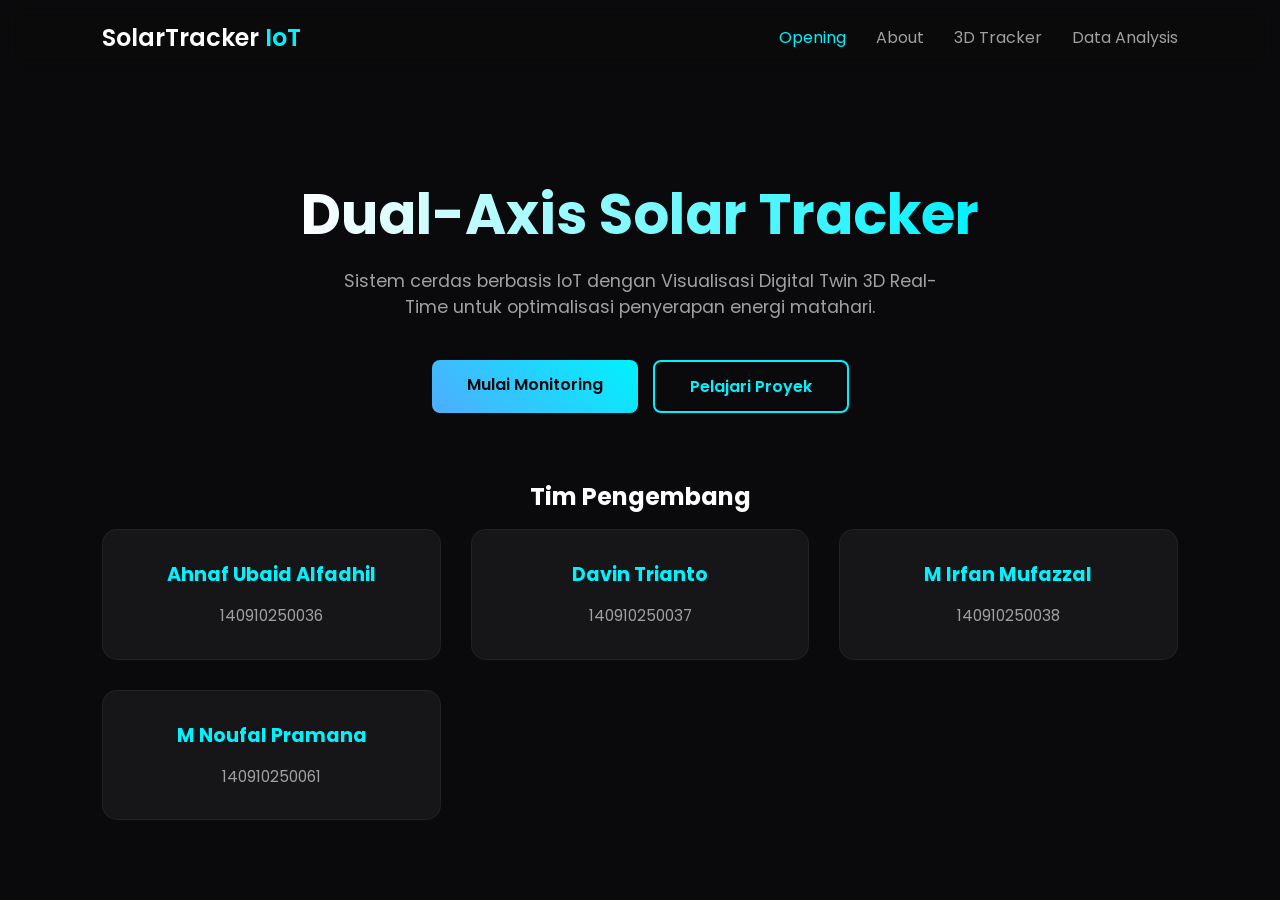
<file: index.html>
<!DOCTYPE html>
<html lang="id">
<head>
    <meta charset="UTF-8">
    <meta name="viewport" content="width=device-width, initial-scale=1.0">
    <title>SolarTracker IoT - Dashboard</title>
    <link rel="stylesheet" href="style.css">
    <link href="https://fonts.googleapis.com/css2?family=Poppins:wght@300;400;600&display=swap" rel="stylesheet">
</head>
<body>
    <nav>
        <div class="logo">SolarTracker<span> IoT</span></div>
        <ul>
            <li><a href="index.html" class="active">Opening</a></li>
            <li><a href="about.html">About</a></li>
            <li><a href="tracker.html">3D Tracker</a></li>
            <li><a href="dashboard.html">Data Analysis</a></li>
        </ul>
    </nav>

<section class="hero">
    <div class="hero-content">
        <h1>Dual-Axis Solar Tracker</h1>
        <p>Sistem cerdas berbasis IoT dengan Visualisasi Digital Twin 3D Real-Time untuk optimalisasi penyerapan energi matahari.</p>
        <div class="btn-group">
            <a href="tracker.html" class="btn-primary">Mulai Monitoring</a>
            <a href="about.html" class="btn-secondary">Pelajari Proyek</a>
        </div>
    </div>
</section>

<section class="info-section" style="margin-top: -40px; padding-top: 0;">
        <h2 style="margin-bottom: 15px;">Tim Pengembang</h2>
        <div class="grid-info" style="margin-top: 0;"> <div class="card">
                <h3>Ahnaf Ubaid Alfadhil</h3>
                <p>140910250036</p>
            </div>
            <div class="card">
                <h3>Davin Trianto</h3>
                <p>140910250037</p>
            </div>
            <div class="card">
                <h3>M Irfan Mufazzal</h3>
                <p>140910250038</p>
            </div>
            <div class="card">
                <h3>M Noufal Pramana</h3>
                <p>140910250061</p>
            </div>
        </div>
    </section>
</body>
</html>
</file>
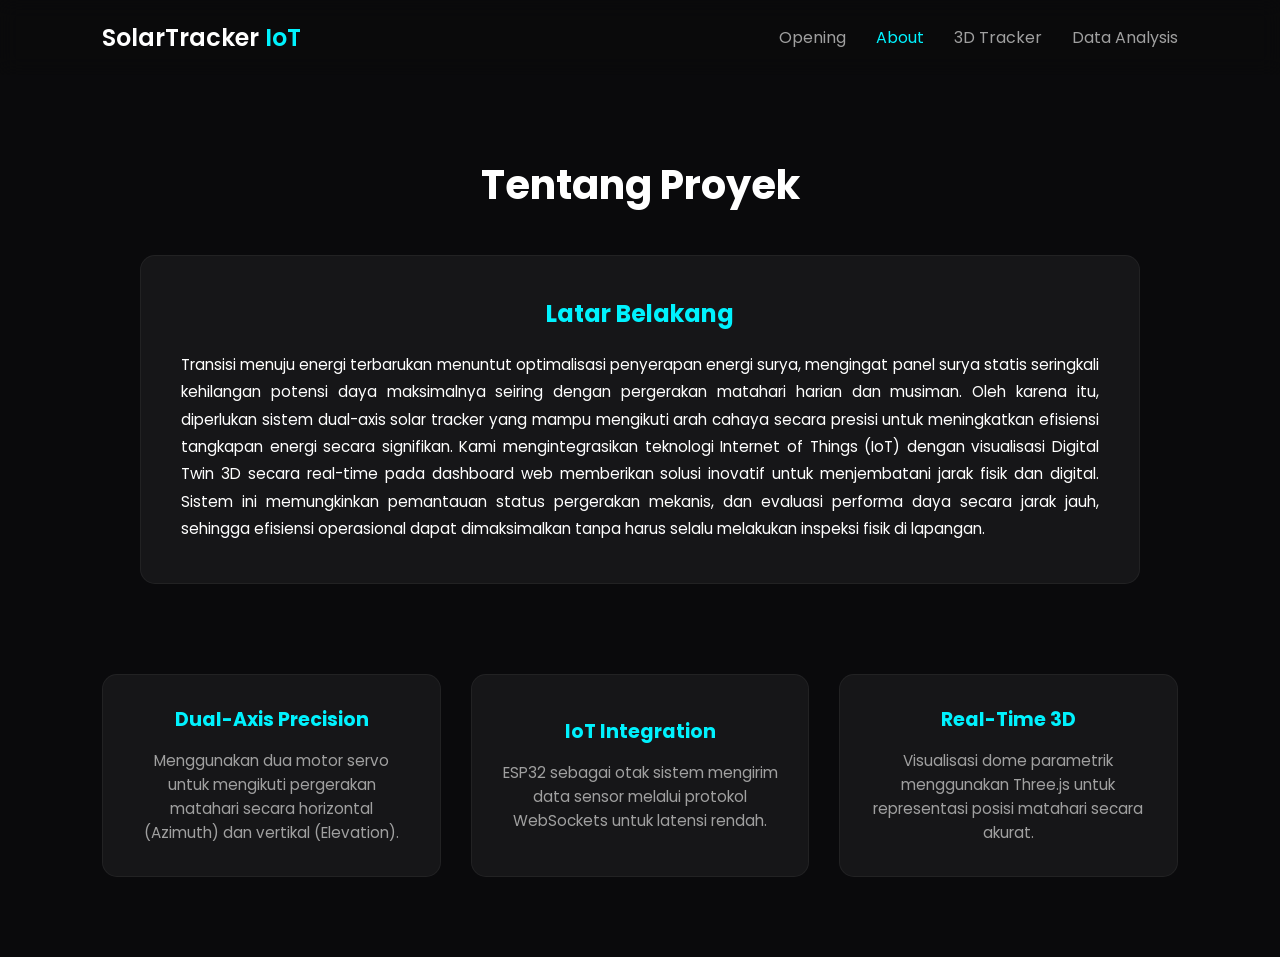
<file: about.html>
<!DOCTYPE html>
<html lang="id">
<head>
    <meta charset="UTF-8">
    <meta name="viewport" content="width=device-width, initial-scale=1.0">
    <title>About - Solar Tracker IoT</title>
    <link rel="stylesheet" href="style.css">
    <link href="https://fonts.googleapis.com/css2?family=Poppins:wght@300;400;600&display=swap" rel="stylesheet">
</head>
<body>
    <nav>
        <div class="logo">SolarTracker<span> IoT</span></div>
        <ul>
            <li><a href="index.html">Opening</a></li>
            <li><a href="about.html" class="active">About</a></li>
            <li><a href="tracker.html">3D Tracker</a></li>
            <li><a href="dashboard.html">Data Analysis</a></li>
        </ul>
    </nav>

    <section class="info-section">
    <h1 style="font-size: 2.5rem; margin-bottom: 40px;">Tentang Proyek</h1>
    
    <div class="card" style="text-align: justify; max-width: 1000px; margin: 0 auto 50px auto; padding: 40px;">
        <h2 style="color: var(--accent); margin-bottom: 20px; text-align: center;">Latar Belakang</h2>
        <p style="line-height: 1.8; color: var(--text-primary);">
            Transisi menuju energi terbarukan menuntut optimalisasi penyerapan energi surya, mengingat panel surya statis seringkali kehilangan potensi daya maksimalnya seiring dengan pergerakan matahari harian dan musiman. Oleh karena itu, diperlukan sistem dual-axis solar tracker yang mampu mengikuti arah cahaya secara presisi untuk meningkatkan efisiensi tangkapan energi secara signifikan. Kami mengintegrasikan teknologi Internet of Things (IoT) dengan visualisasi Digital Twin 3D secara real-time pada dashboard web memberikan solusi inovatif untuk menjembatani jarak fisik dan digital. Sistem ini memungkinkan pemantauan status pergerakan mekanis, dan evaluasi performa daya secara jarak jauh, sehingga efisiensi operasional dapat dimaksimalkan tanpa harus selalu melakukan inspeksi fisik di lapangan.
        </p>
    </div>

    <div class="grid-info">
        <div class="card">
            <h3 style="color: var(--accent);">Dual-Axis Precision</h3>
            <p>Menggunakan dua motor servo untuk mengikuti pergerakan matahari secara horizontal (Azimuth) dan vertikal (Elevation).</p>
        </div>
        <div class="card">
            <h3 style="color: var(--accent);">IoT Integration</h3>
            <p>ESP32 sebagai otak sistem mengirim data sensor melalui protokol WebSockets untuk latensi rendah.</p>
        </div>
        <div class="card">
            <h3 style="color: var(--accent);">Real-Time 3D</h3>
            <p>Visualisasi dome parametrik menggunakan Three.js untuk representasi posisi matahari secara akurat.</p>
        </div>
    </div>
    </section>
</body>
</html>
</file>
<file: style.css>
:root {
    --bg-dark: #0a0a0c;
    --card-bg: rgba(255, 255, 255, 0.05);
    --accent: #00f2fe;
    --text-primary: #ffffff;
    --text-secondary: #a0a0a0;
}

* {
    margin: 0;
    padding: 0;
    box-sizing: border-box;
}

body {
    font-family: 'Poppins', sans-serif;
    background-color: var(--bg-dark);
    color: var(--text-primary);
    overflow-x: hidden;
    min-height: 100vh;
    display: flex;
    flex-direction: column;
}

/*bagian navigasi barnya*/
nav {
    display: flex;
    justify-content: space-between;
    align-items: center;
    padding: 20px 8%;
    background: rgba(10, 10, 12, 0.8);
    backdrop-filter: blur(10px);
    position: sticky;
    top: 0;
    z-index: 1000;
}

.logo { font-size: 1.5rem; font-weight: 600; }
.logo span { color: var(--accent); }

nav ul { display: flex; list-style: none; }
nav ul li a {
    color: var(--text-secondary);
    text-decoration: none;
    margin-left: 30px;
    transition: 0.3s;
}

nav ul li a:hover, nav ul li a.active { color: var(--accent); }

/*hero section (tampilan utamanya)*/
.hero {
    flex: 1; 
    display: flex;
    justify-content: center;
    align-items: center;
    padding: 60px 8%;
    text-align: center; 
}

.hero-content {
    display: flex;
    flex-direction: column;
    align-items: center; 
    max-width: 850px;
    animation: fadeIn 1.2s ease-out;
}

@keyframes fadeIn {
    from { opacity: 0; transform: translateY(20px); }
    to { opacity: 1; transform: translateY(0); }
}

.hero-content h1 { 
    font-size: 3.5rem; 
    line-height: 1.2; 
    margin-bottom: 20px; 
    background: linear-gradient(to right, #fff, var(--accent));
    -webkit-background-clip: text;
    -webkit-text-fill-color: transparent;
}

.hero-content p { 
    font-size: 1.1rem; 
    color: var(--text-secondary); 
    max-width: 600px; 
    margin-bottom: 40px; 
}

.btn-group {
    display: flex;
    gap: 15px;
}

.btn-primary {
    padding: 12px 35px;
    background: linear-gradient(45deg, #4facfe 0%, #00f2fe 100%);
    color: #0a0a0c; 
    text-decoration: none;
    border-radius: 8px;
    font-weight: 600;
    transition: 0.3s;
}

.btn-secondary {
    padding: 12px 35px;
    border: 2px solid var(--accent);
    color: var(--accent);
    text-decoration: none;
    border-radius: 8px;
    font-weight: 600;
    transition: 0.3s;
}

.btn-primary:hover, .btn-secondary:hover {
    transform: translateY(-5px);
    box-shadow: 0 10px 20px rgba(0, 242, 254, 0.2);
}

/*section about*/
.info-section {
    padding: 80px 8%;
    text-align: center;
    display: flex;
    flex-direction: column;
    align-items: center;
}

.grid-info {
    display: grid;
    grid-template-columns: repeat(auto-fit, minmax(280px, 1fr));
    gap: 30px;
    margin-top: 40px;
    width: 100%;
}

.card {
    background: var(--card-bg);
    padding: 30px;
    border-radius: 15px;
    border: 1px solid rgba(255,255,255,0.05);
    transition: 0.3s;
    height: 100%;
    display: flex;
    flex-direction: column;
    justify-content: center;
}

.card h3 { margin-bottom: 15px; font-size: 1.2rem; color: var(--accent); }
.card p { color: var(--text-secondary); font-size: 0.95rem; line-height: 1.6; }

.card:hover {
    background: rgba(255,255,255,0.1);
    border-color: var(--accent);
    transform: translateY(-10px);
    box-shadow: 0 10px 30px rgba(0, 242, 254, 0.1);
}

/*style latar belakang*/
.card-large {
    max-width: 1000px;
    text-align: justify;
    margin-bottom: 40px;
}

.card-large h2 {
    text-align: center;
    margin-bottom: 20px;
    color: var(--text-primary);
}

/*tampilan yang tracker*/
.tracker-container {
    display: flex;
    height: calc(100vh - 80px);
    padding: 20px;
}

.control-panel {
    width: 320px;
    background: var(--card-bg);
    padding: 25px;
    border-radius: 15px;
    border: 1px solid rgba(255,255,255,0.1);
    display: flex;
    flex-direction: column;
    gap: 20px;
}

#canvas-container {
    flex-grow: 1;
    margin-left: 20px;
    background: #000;
    border-radius: 15px;
    position: relative;
    overflow: hidden;
}

.dashboard-grid {
    display: grid;
    grid-template-columns: 1fr 1fr;
    gap: 20px;
    padding: 40px 8%;
}

.chart-card {
    background: var(--card-bg);
    padding: 20px;
    border-radius: 15px;
    border: 1px solid rgba(255,255,255,0.05);
}

.status-online { color: #00ff88; font-weight: bold; }
.status-offline { color: #ff4b2b; font-weight: bold; }

table {
    width: 100%;
    border-collapse: collapse;
    margin-top: 20px;
}

th, td {
    padding: 15px;
    text-align: left;
    border-bottom: 1px solid rgba(255,255,255,0.1);
}

th { color: var(--accent); }

/*adjustment konten dikit*/
@media (max-width: 768px) {
    .hero-content h1 { font-size: 2.5rem; }
    .dashboard-grid { grid-template-columns: 1fr; }
    .tracker-container { flex-direction: column; height: auto; }
    .control-panel { width: 100%; margin-bottom: 20px; }
    #canvas-container { margin-left: 0; min-height: 400px; }
}
</file>
